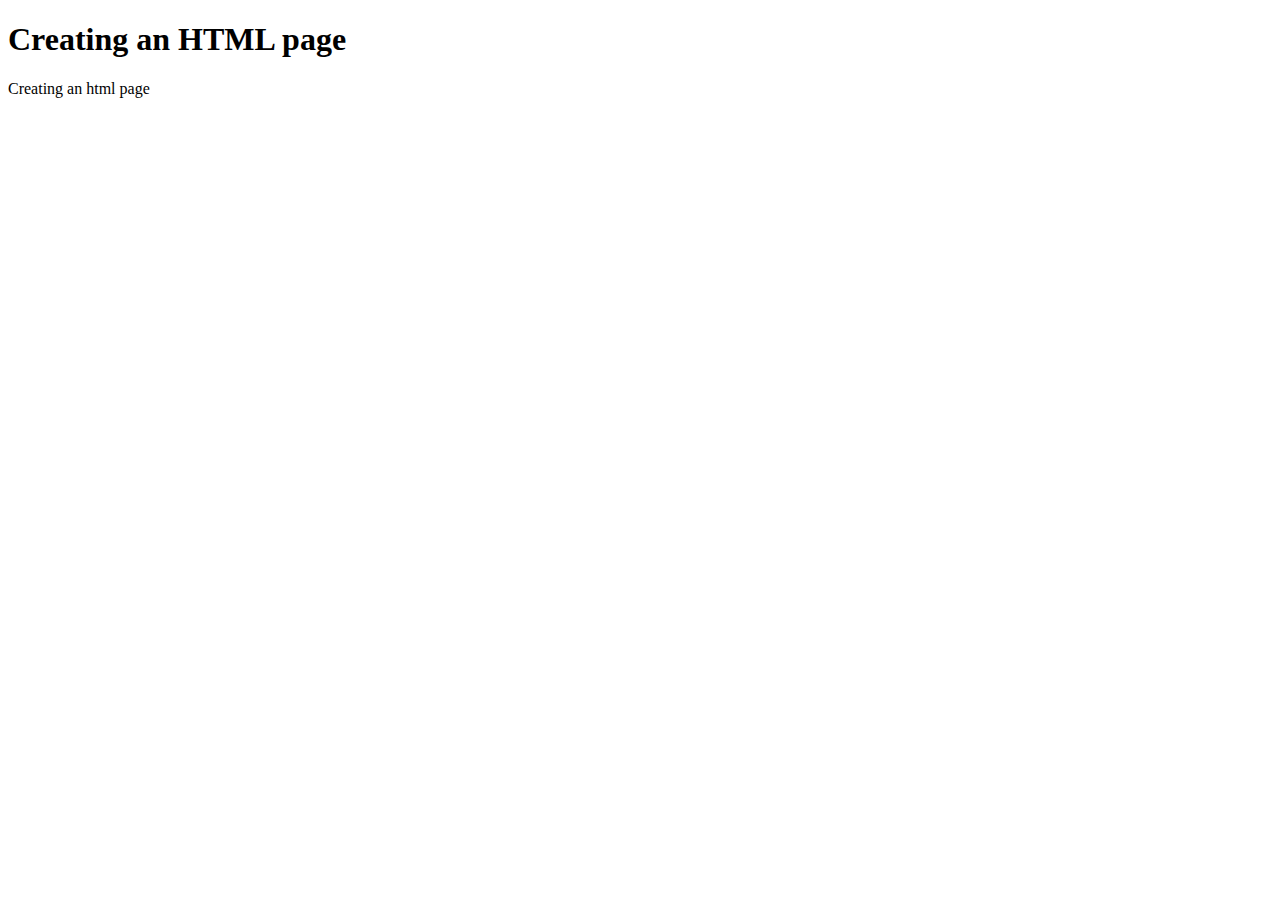
<file: week1/document_object/index.html>
<!DOCTYPE html>
<html>
    <head>
        <title>My HTML</title>
    </head>
    <body>
        <h1>Creating an HTML page</h1>
        <p>Creating an html page</p>
        <script src="index.js"></script>

    </body>
</html>
</file>
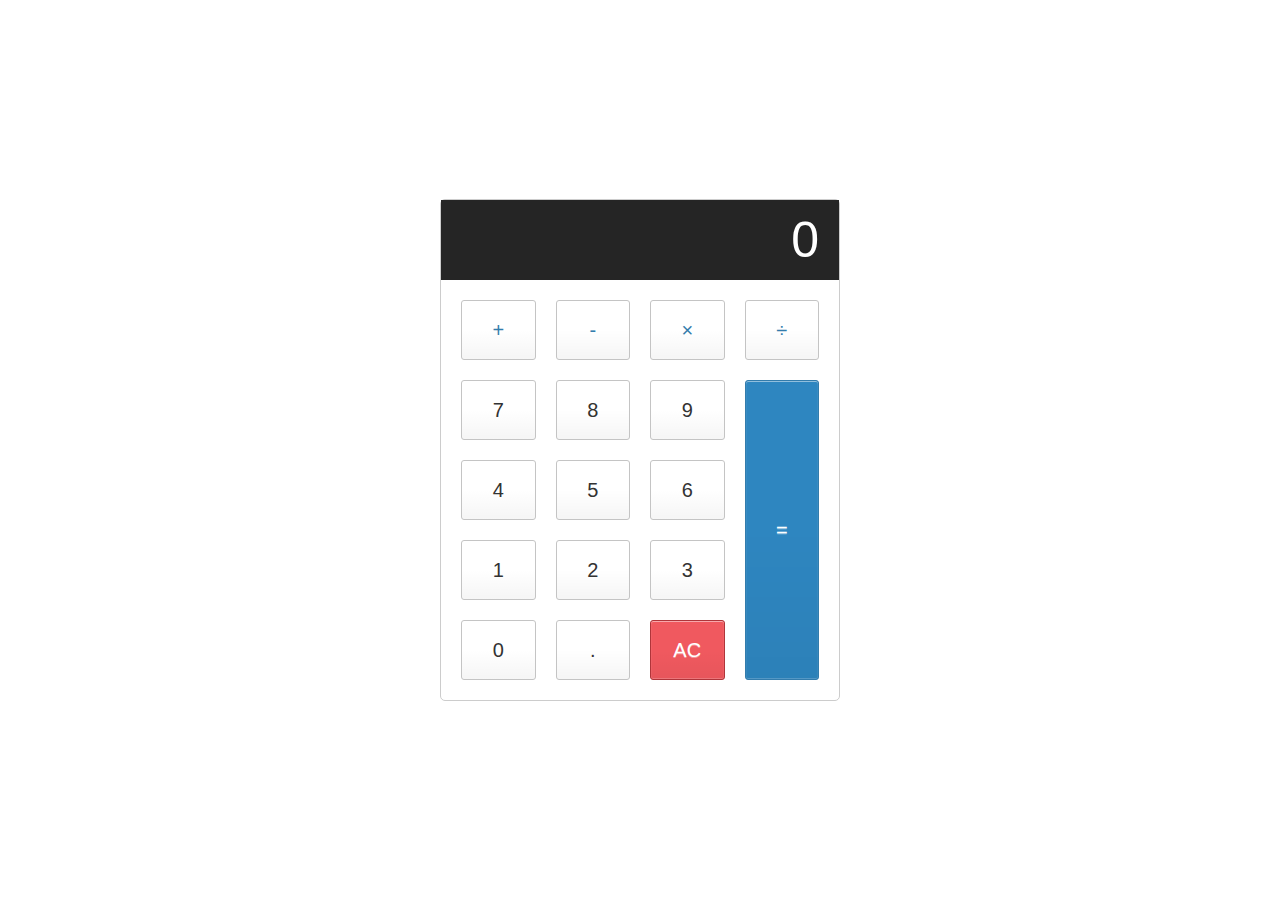
<file: week4/calculatorJS/index.html>
<!DOCTYPE html>
<html>
    <header>
        <link rel="stylesheet" href="style.css">
    </header>
    <body>
        <div class="calculator">

            <input type="text" class="calculator-screen" value="0" disabled />
            
            <div class="calculator-keys">
              
              <button type="button" class="operator" value="+">+</button>
              <button type="button" class="operator" value="-">-</button>
              <button type="button" class="operator" value="*">&times;</button>
              <button type="button" class="operator" value="/">&divide;</button>
          
              <button type="button" value="7">7</button>
              <button type="button" value="8">8</button>
              <button type="button" value="9">9</button>
          
          
              <button type="button" value="4">4</button>
              <button type="button" value="5">5</button>
              <button type="button" value="6">6</button>
          
          
              <button type="button" value="1">1</button>
              <button type="button" value="2">2</button>
              <button type="button" value="3">3</button>
          
          
              <button type="button" value="0">0</button>
              <button type="button" class="decimal" value=".">.</button>
              <button type="button" class="all-clear" value="all-clear">AC</button>
          
              <button type="button" class="equal-sign" value="=">=</button>
          
            </div>
          </div>


        <script src="index.js"></script>
    </body>
</html>
</file>
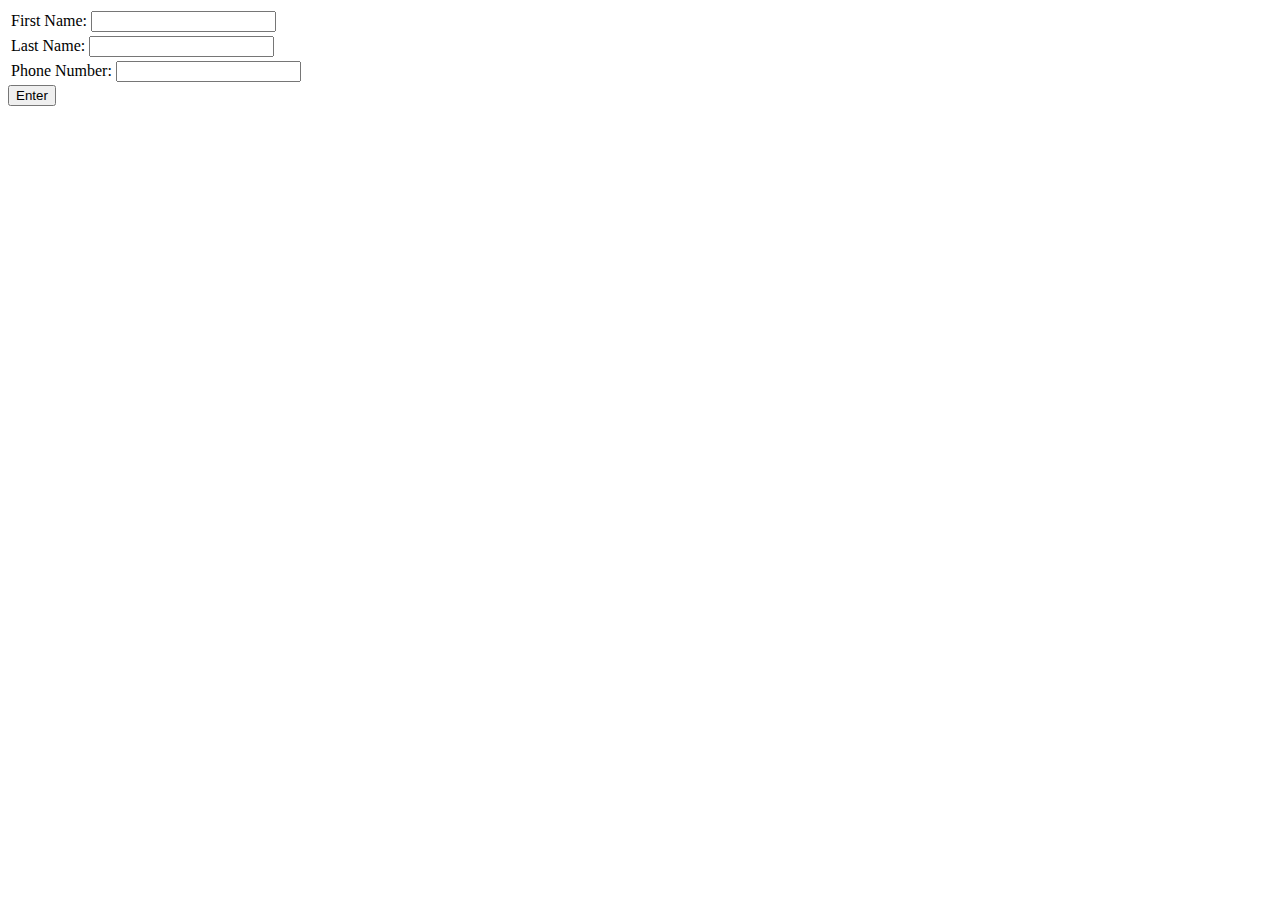
<file: week5/submit_events/index.html>
<!DOCTYPE html>
<html>
<head></head>
<body>
<form name=details>
<table>
 <tr><td>First Name: <input type = text  name = fName></td></tr>
 <tr><td>Last Name: <input type = text  name = lName></td></tr>
 <tr><td>Phone Number: <input type = text  name = phNum></td></tr>
</table>
<input type="button" value="Enter" onclick="display();">
 </form>
 <script src="index.js"></script>
</body>
</html>
</file>
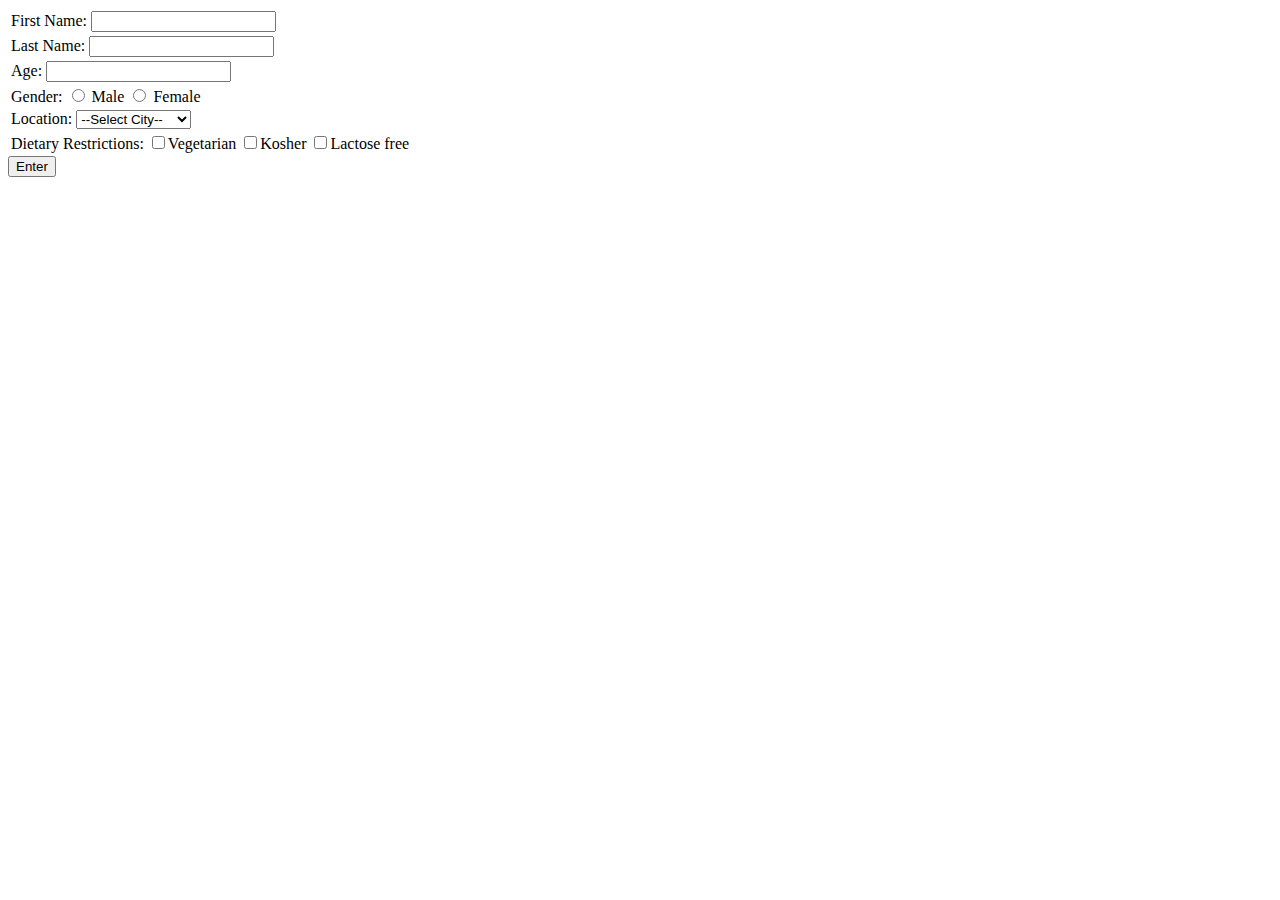
<file: week5/submitEvents/index.html>
<!DOCTYPE html>
<html>
<head></head>
<body>
<form name=details>
<table>
 <tr><td>First Name: <input type = "text"  name = fName></td></tr>
 <tr><td>Last Name: <input type = "text"  name = lName></td></tr>
 <tr><td>Age: <input type = "number"  name = num></td></tr>
 <tr><td>Gender:  
    <input type="radio" name="male" value="Male"> 
    <label>Male</label>
    <input type="radio" name="female" value="Female"> 
    <label>Female</label></td></tr>
 <tr><td>Location:
        <select name = "location" >
            <option selected disabled>--Select City--</option>
            <option>New York</option>
            <option>Chicago</option>
            <option>Los Angeles</option>
            <option>Washington DC</option>
        </select>
</td></tr>
<tr><td>Dietary Restrictions:
    <label> <input type="checkbox" name = "veg" value="Vegetarian">Vegetarian</label>
    <label> <input type="checkbox" name = "kosher">Kosher</label>
    <label> <input type="checkbox" name = "lactose">Lactose free</label>
</td></tr>
</table>
<input type="button" value="Enter" onclick="display();">
 </form>
 <script src="index.js"></script>
</body>
</html>
</file>
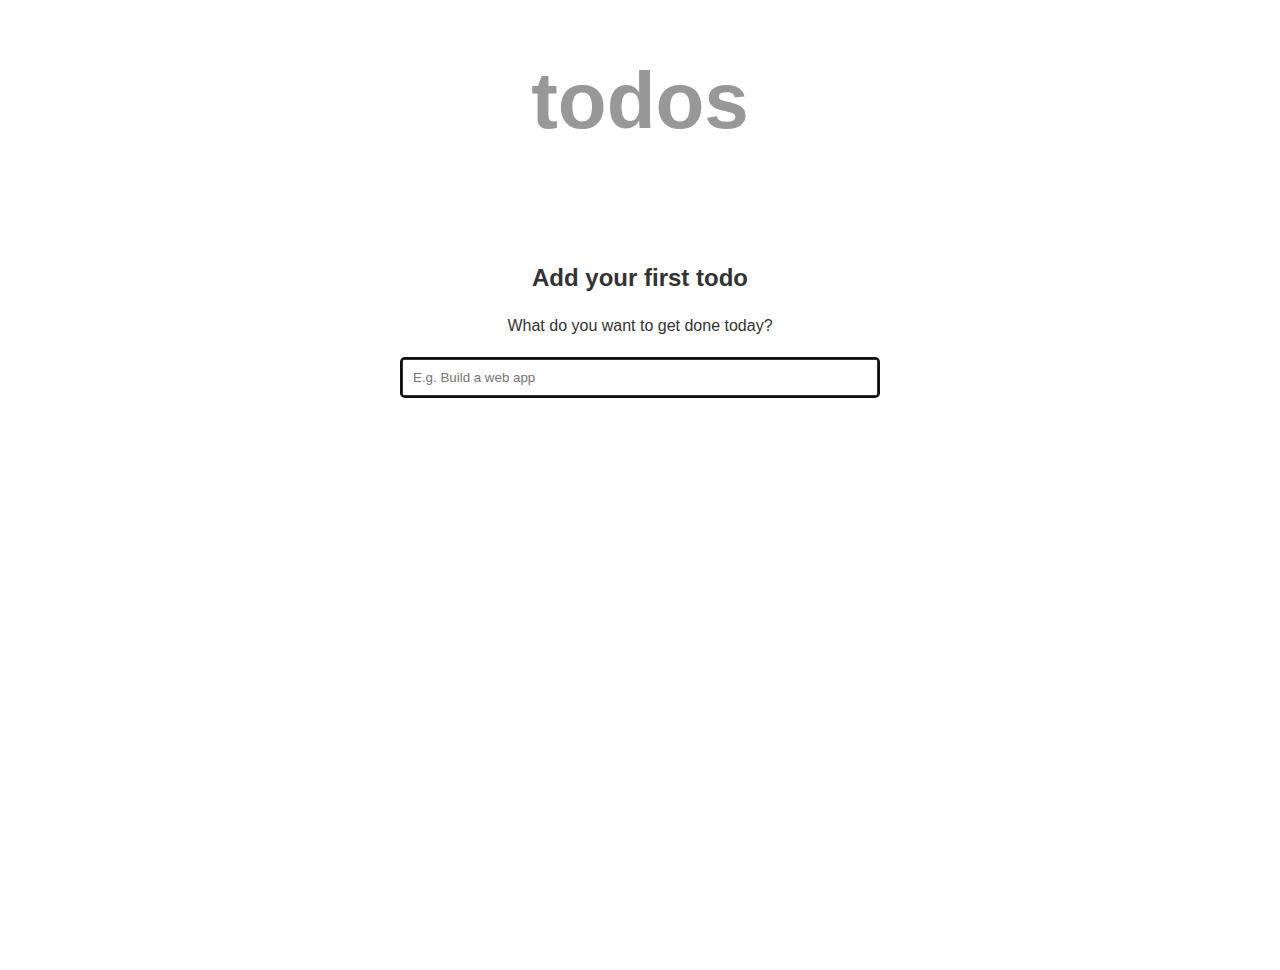
<file: week7/capstone_project/index.html>
<!DOCTYPE html>
<html>
    <header>
        <link rel="stylesheet" href="style.css">
    </header>
    <body>
        <main>
            <div class="container">
              <h1 class="app-title">todos</h1>
              <ul class="todo-list js-todo-list"></ul>
              
              <div class="empty-state">
                <svg class="checklist-icon"><use href="#checklist-icon"></use></svg>
                <h2 class="empty-state__title">Add your first todo</h2>
                <p class="empty-state__description">What do you want to get done today?</p>
              </div>
              
              <form class="js-form">
                <input autofocus type="text" aria-label="Enter a new todo item" placeholder="E.g. Build a web app" class="js-todo-input">
              </form>
            </div>
          </main>

          <svg>
            <defs>
              <symbol id="delete-icon" viewBox="0 0 448 448"><path d="m224 0c-123.710938 0-224 100.289062-224 224s100.289062 224 224 224 224-100.289062 224-224c-.132812-123.65625-100.34375-223.867188-224-224zm124.449219 325.824219c4.15625 4.015625 5.828125 9.964843 4.363281 15.558593s-5.835938 9.964844-11.429688 11.429688-11.542968-.207031-15.558593-4.363281l-101.824219-101.824219-101.824219 101.824219c-6.277343 6.0625-16.257812 5.976562-22.429687-.195313s-6.257813-16.152344-.195313-22.429687l101.824219-101.824219-101.824219-101.824219c-4.15625-4.015625-5.828125-9.964843-4.363281-15.558593s5.835938-9.964844 11.429688-11.429688 11.542968.207031 15.558593 4.363281l101.824219 101.824219 101.824219-101.824219c6.277343-6.0625 16.257812-5.976562 22.429687.195313s6.257813 16.152344.195313 22.429687l-101.824219 101.824219zm0 0" fill="#D80027"/></symbol>
            </defs>
          </svg>
        <script src="app.js"></script>
    </body>
</html>
</file>
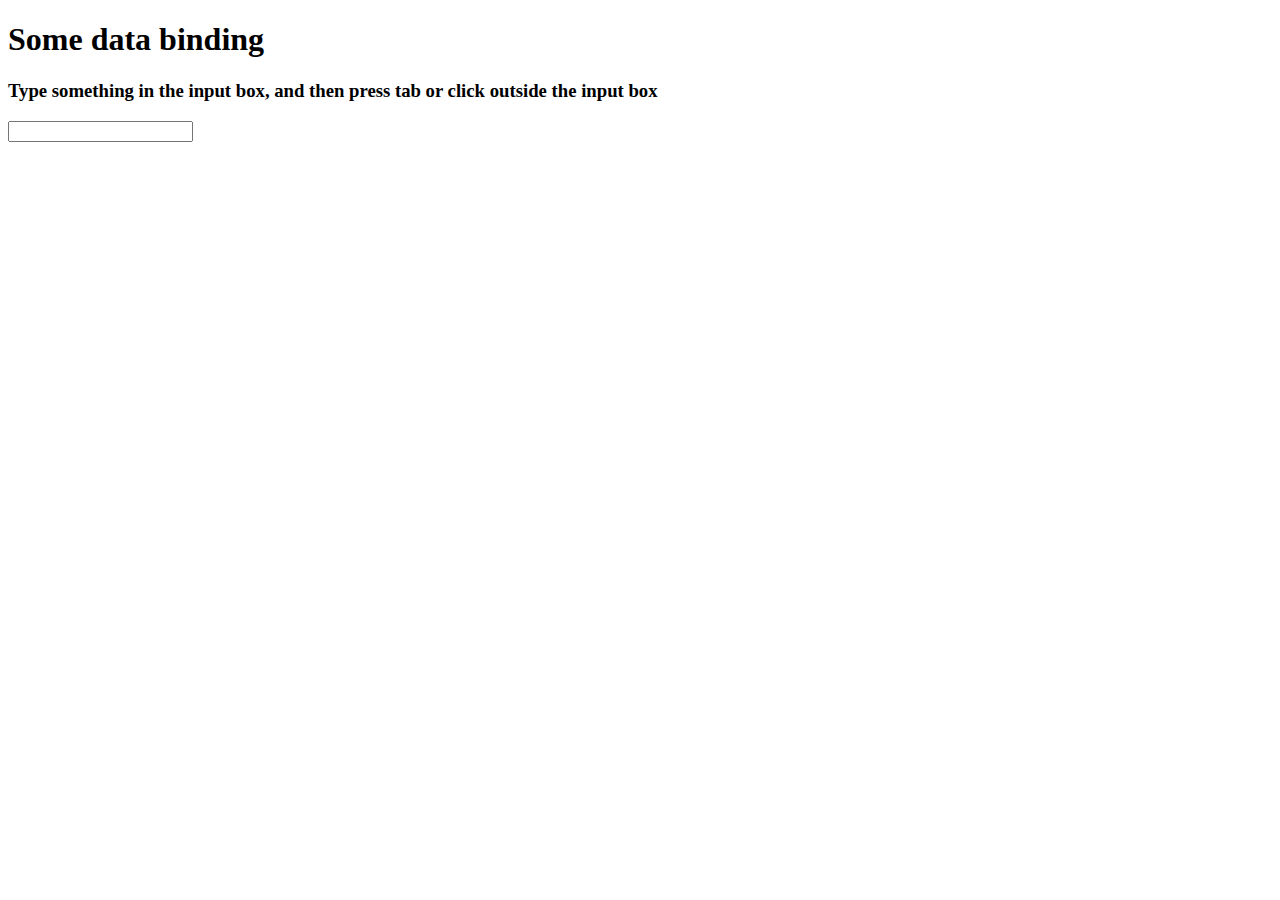
<file: week6/eventsWorkBook/change/index.html>
<!DOCTYPE html>
<html lang="en">
<head>
    <meta charset="UTF-8">
    <meta name="viewport" content="width=device-width, initial-scale=1.0">
    <meta http-equiv="X-UA-Compatible" content="ie=edge">
    <title>Document</title>
</head>
<body>
    <h1>Some data binding</h1>
    <h3>Type something in the input box, and then press tab or click outside the input box</h3>
    <input id="change-me"/>
    <div id="output"></div>
    <script src="app.js"></script>
</body>
</html>
</file>
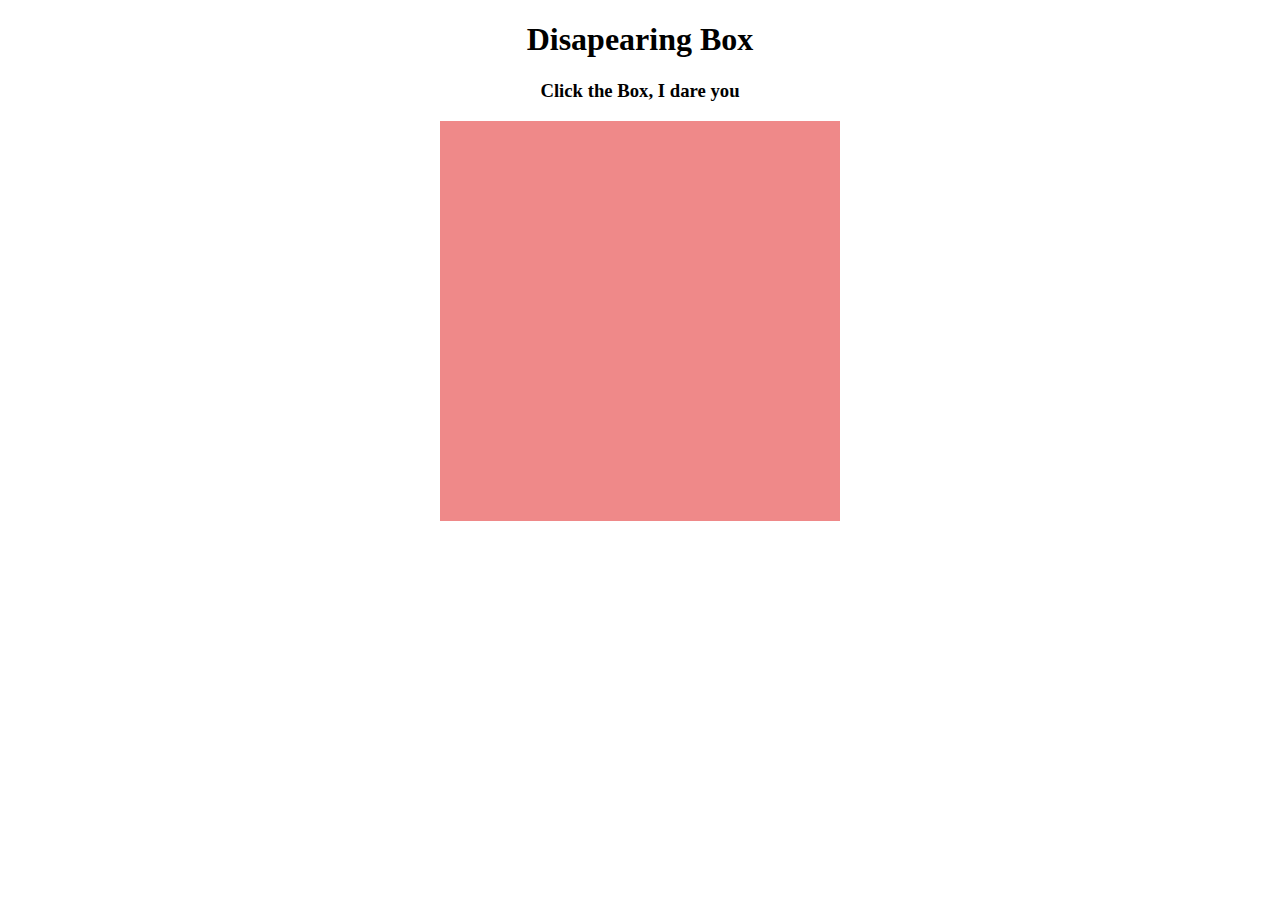
<file: week6/eventsWorkBook/click/index.html>
<!DOCTYPE html>
<html lang="en">
<head>
    <meta charset="UTF-8">
    <meta name="viewport" content="width=device-width, initial-scale=1.0">
    <meta http-equiv="X-UA-Compatible" content="ie=edge">
    <title>Document</title>
    <link rel="stylesheet" href="style.css">
</head>
<body>
    <h1>Disapearing Box</h1>
    <h3>Click the Box, I dare you</h3>
    <div class ="red-box" onclick ="disappear()"></div>
    <script src="app.js"></script>
</body>
</html>
</file>
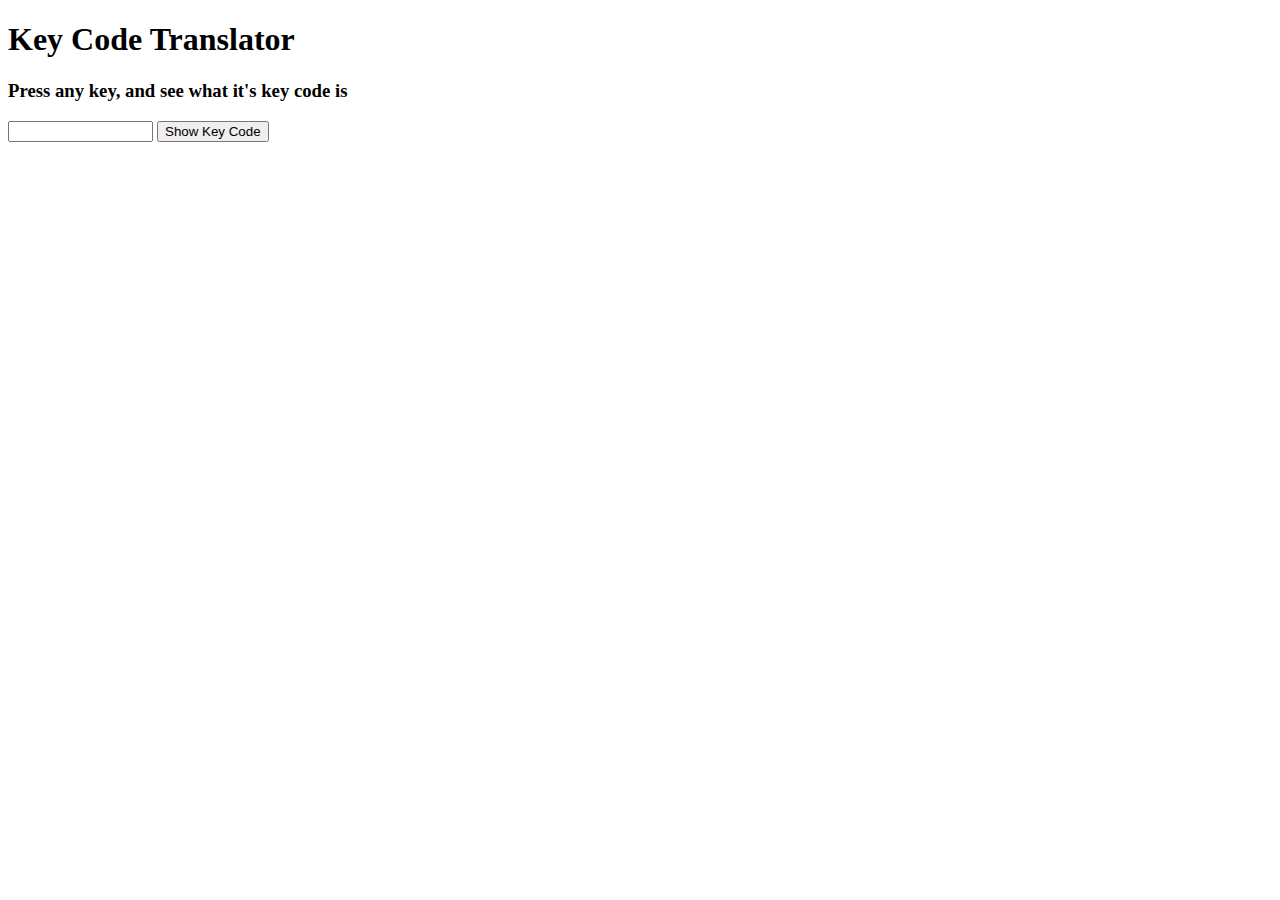
<file: week6/eventsWorkBook/keypress/index.html>
<!DOCTYPE html>
<html lang="en">
<head>
    <meta charset="UTF-8">
    <meta name="viewport" content="width=device-width, initial-scale=1.0">
    <meta http-equiv="X-UA-Compatible" content="ie=edge">
    <title>Document</title>
</head>
<body>
    <h1>Key Code Translator</h1>
    <h3>Press any key, and see what it's key code is</h3>
    <div id="output"></div>
    <input type="text" id="character" size="15">
    <input type="button" value="Show Key Code" onclick="showKeyCode();">
    <script src="app.js"></script>
</body>
</html>
</file>
<file: week4/calculatorJS/style.css>
html {
    font-size: 62.5%;
    box-sizing: border-box;
  }
  
  *, *::before, *::after {
    margin: 0;
    padding: 0;
    box-sizing: inherit;
  }
  
  .calculator {
    border: 1px solid #ccc;
    border-radius: 5px;
    position: absolute;
    top: 50%;
    left: 50%;
    transform: translate(-50%, -50%);
    width: 400px;
  }
  
  .calculator-screen {
    width: 100%;
    font-size: 5rem;
    height: 80px;
    border: none;
    background-color: #252525;
    color: #fff;
    text-align: right;
    padding-right: 20px;
    padding-left: 10px;
  }
  
  button {
    height: 60px;
    background-color: #fff;
    border-radius: 3px;
    border: 1px solid #c4c4c4;
    background-color: transparent;
    font-size: 2rem;
    color: #333;
    background-image: linear-gradient(to bottom,transparent,transparent 50%,rgba(0,0,0,.04));
    box-shadow: inset 0 0 0 1px rgba(255,255,255,.05), inset 0 1px 0 0 rgba(255,255,255,.45), inset 0 -1px 0 0 rgba(255,255,255,.15), 0 1px 0 0 rgba(255,255,255,.15);
    text-shadow: 0 1px rgba(255,255,255,.4);
  }
  
  button:hover {
    background-color: #eaeaea;
  }
  
  .operator {
    color: #337cac;
  }
  
  .all-clear {
    background-color: #f0595f;
    border-color: #b0353a;
    color: #fff;
  }
  
  .all-clear:hover {
    background-color: #f17377;
  }
  
  .equal-sign {
    background-color: #2e86c0;
    border-color: #337cac;
    color: #fff;
    height: 100%;
    grid-area: 2 / 4 / 6 / 5;
  }
  
  .equal-sign:hover {
    background-color: #4e9ed4;
  }

  .calculator-keys {
    display: grid;
    grid-template-columns: repeat(4, 1fr);
    grid-gap: 20px;
    padding: 20px;
  }
</file>
<file: week7/capstone_project/style.css>
html {
    box-sizing: border-box;
  }
  
  *, *::before, *::after {
    box-sizing: inherit;
    margin: 0;
    padding: 0;
  }
  
  body {
   font-family:
   -apple-system, BlinkMacSystemFont, 'Segoe UI', Roboto, Oxygen-Sans,
    Ubuntu, Cantarell, 'Helvetica Neue', sans-serif;
   line-height: 1.4;
  }
  
  .container {
    width: 100%;
    max-width: 500px;
    margin: 0 auto;
    padding-left: 10px;
    padding-right: 10px;
    color: #333;
    height: 90vh;
    margin-top: 5vh;
    margin-bottom: 5vh;
    overflow-y: auto;
  }
  
  .app-title {
    text-align: center;
    margin-bottom: 20px;
    font-size: 80px;
    opacity: 0.5;
  }
  
  svg {
    width: 64px;
    height: 64px;
  }
  
  .todo-list {
    list-style: none;
    margin-bottom: 20px;
  }
  
  .todo-item {
    margin-bottom: 10px;
    width: 100%;
    display: flex;
    align-items: center;
    justify-content: space-between;
  }
  
  .todo-item span {
    flex-grow: 1;
    margin-left: 10px;
    margin-right: 10px;
    font-size: 22px;
  }
  
  .done span {
    text-decoration: line-through;
  }
  
  input[type="checkbox"] {
    display: none;
  }
  
  .tick {
    width: 30px;
    height: 30px;
    border: 3px solid #333;
    border-radius: 50%;
    display: inline-flex;
    justify-content: center;
    align-items: center;
    cursor: pointer;
  }
  
  .tick::before {
    content: '✓';
    font-size: 20px;
    display: none;
  }
  
  .done .tick::before {
    display: inline;
  }
  
  .delete-todo {
    border: none;
    background-color: transparent;
    outline: none;
    cursor: pointer;
  }
  
  .delete-todo svg {
    width: 30px;
    height: 30px;
    pointer-events: none;
  }
  
  form {
    width: 100%;
    display: flex;
    justify-content: space-between;
  }
  
  input[type="text"] {
    width: 100%;
    padding: 10px;
    border-radius: 4px;
    border: 3px solid #333;
  }

  .empty-state {
    flex-direction: column;
    align-items: center;
    justify-content: center;
    display: flex;
  }
  
  .checklist-icon {
    margin-bottom: 20px;
  }
  
  .empty-state__title, .empty-state__description {
    margin-bottom: 20px;
  }
</file>
<file: week6/eventsWorkBook/click/style.css>
.red-box {
    height: 400px;
    width: 400px;
    background-color: #ef8989;
    margin: auto;
}

h1, h3 {
    text-align: center;
}
</file>
